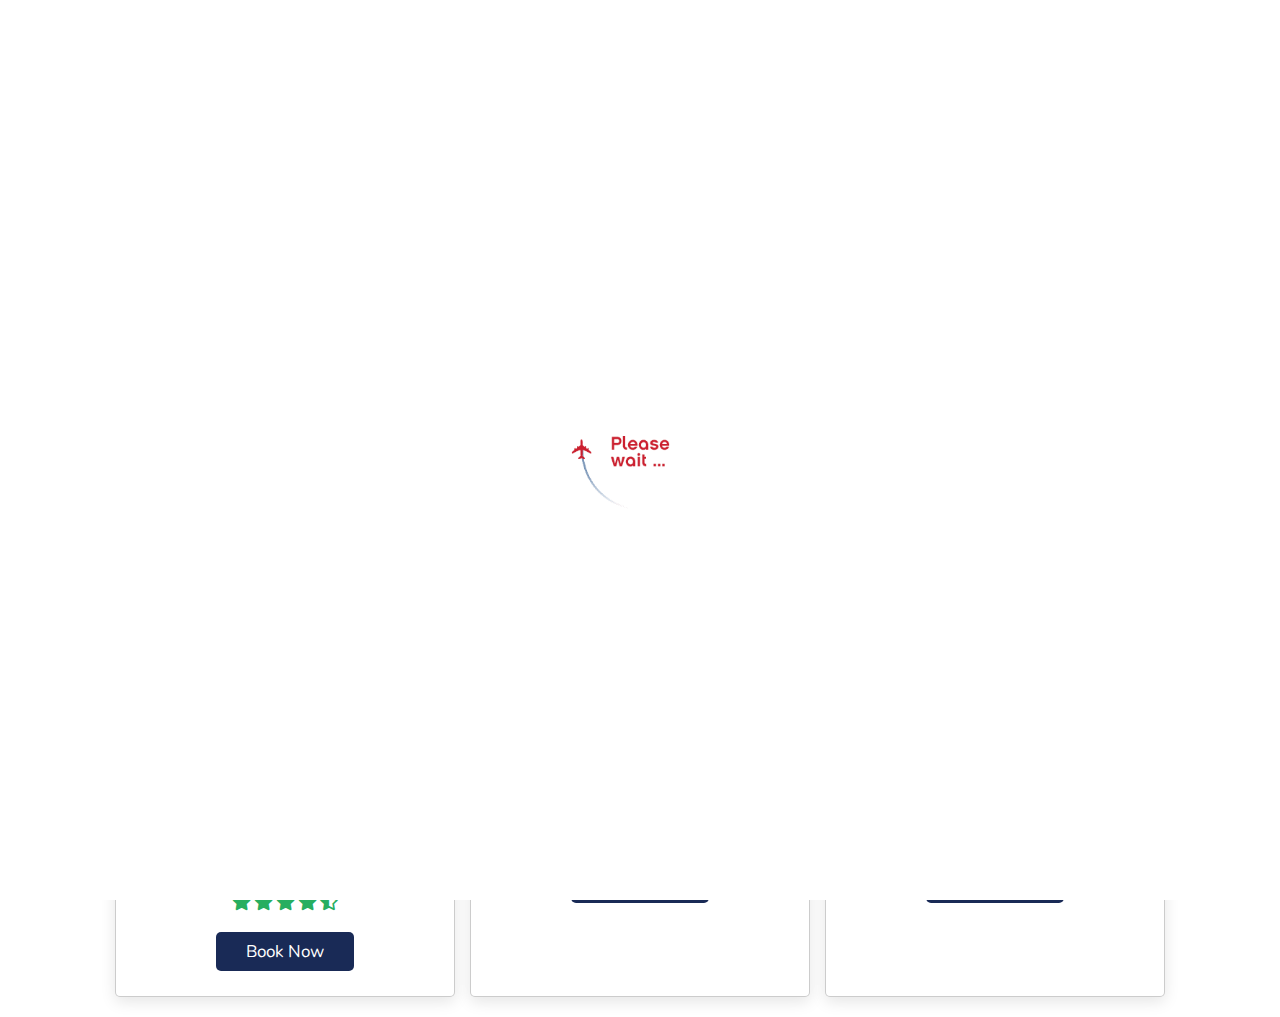
<file: Bali/mal/index.html>
<!DOCTYPE html>
<html lang="en">
<head>
    <meta charset="UTF-8">
    <meta http-equiv="X-UA-Compatible" content="IE=edge">
    <meta name="viewport" content="width=device-width, initial-scale=1.0">
    <title>Complete Responsive Food Website Design Tutorial</title>

    <link rel="stylesheet" href="https://unpkg.com/swiper/swiper-bundle.min.css" />

    <!-- font awesome cdn link  -->
    <link rel="stylesheet" href="https://cdnjs.cloudflare.com/ajax/libs/font-awesome/5.15.3/css/all.min.css">

    <!-- custom css file link  -->
    <link rel="stylesheet" href="css/style.css">

</head>
<body>
    
<!-- header section starts      -->

<header>

    <a href="file:///F:/Tour%20Html%20Css/tour%20and%20travel%20website/index.html#home" class="logo"><i class="fas fa-globe-europe"></i>Travel</a>

    <div class="icons">
        <i class="fas fa-bars" id="menu-bars"></i> 
        <a href="file:///F:/Tour%20Html%20Css/tour%20and%20travel%20website/index.html#book" class="fas fa-shopping-cart" id="search-icon"></a>
        <a href="#" class="fas fa-heart"></a>
       
    </div>

</header>

<!-- header section ends-->

<!-- search form  -->

<form action="" id="search-form">
    
    <input type="search" placeholder="search here..." name="" id="search-box">

<ul id="myUL">
  <li><a href="#">Adele</a></li>
  <li><a href="#">Agnes</a></li>

 <!-- <li><a href="#">Billy</a></li>
  <li><a href="#">Bob</a></li>

  <li><a href="#">Calvin</a></li>
  <li><a href="#">Christina</a></li>
  <li><a href="#">Cindy</a></li>
</ul>-->
    <label for="search" class="fas fa-search"></label>
    <i class="fas fa-times" id="close"></i>
</form>



<!-- dishes section starts  -->

<section class="dishes" id="dishes">

    <h3 class="sub-heading"> Gallery </h3>
    <h1 class="heading"> Bali </h1>

    <div class="box-container">

        <div class="box">
            <a href="#" class="fas fa-heart"></a>
            <a href="images/Mount Batur.jpg" class="fas fa-eye"></a>
            
            <img src="images/Mount Batur.jpg" alt="">
            <h3>Mount Batur</h3>
            <div class="stars">
                <i class="fas fa-star"></i>
                <i class="fas fa-star"></i>
                <i class="fas fa-star"></i>
                
                <i class="fas fa-star-half-alt"></i>
            </div>
            
            <a href="file:///F:/Tour%20Html%20Css/tour%20and%20travel%20website/index.html#book" class="btn">Book Now</a>
        </div>

        <div class="box">
            <a href="#" class="fas fa-heart"></a>
            <a href="images/Pura Tanah Lot.jpg" class="fas fa-eye"></a>
            <img src="images/Pura Tanah Lot.jpg" alt="">
            <h3>Pura Tanah Lot</h3>
            <div class="stars">
                <i class="fas fa-star"></i>
                <i class="fas fa-star"></i>
                <i class="fas fa-star"></i>
                <i class="fas fa-star"></i>
                <i class="fas fa-star-half-alt"></i>
            </div>
            
            <a href="file:///F:/Tour%20Html%20Css/tour%20and%20travel%20website/index.html#book" class="btn">Book Now</a>
        </div>

        <div class="box">
            <a href="#" class="fas fa-heart"></a>
            <a href="images/Pura Ulun Danu Bratan.jpg" class="fas fa-eye"></a>
            <img src="images/Pura Ulun Danu Bratan.jpg" alt="">
            <h3>Pura Ulun Danu Bratan</h3>
            <div class="stars">
                <i class="fas fa-star"></i>
                <i class="fas fa-star"></i>
                <i class="fas fa-star"></i>
                <i class="fas fa-star"></i>
                
            </div>
            
            <a href="file:///F:/Tour%20Html%20Css/tour%20and%20travel%20website/index.html#book" class="btn">Book Now</a>
        </div>

        <div class="box">
            <a href="#" class="fas fa-heart"></a>
            <a href="images/Tegallalang and Jatiluwih Rice Terraces in Bali.jpg" class="fas fa-eye"></a>
            <img src="images/Tegallalang and Jatiluwih Rice Terraces in Bali.jpg" alt="">
            <h3>Tegallalang and Jatiluwih Rice Terraces in Bali</h3>
            <div class="stars">
                <i class="fas fa-star"></i>
                <i class="fas fa-star"></i>
                <i class="fas fa-star"></i>
                <i class="fas fa-star"></i>
                <i class="fas fa-star-half-alt"></i>
            </div>
         
            <a href="file:///F:/Tour%20Html%20Css/tour%20and%20travel%20website/index.html#book" class="btn">Book Now</a>
        </div>

        <div class="box">
            <a href="#" class="fas fa-heart"></a>
            <a href="images/The Nusa Islands.jpg" class="fas fa-eye"></a>
            <img src="images/The Nusa Islands.jpg" alt="">
            <h3>The Nusa Islands</h3>
            <div class="stars">
                <i class="fas fa-star"></i>
                <i class="fas fa-star"></i>
                
                <i class="fas fa-star"></i>
                <i class="fas fa-star-half-alt"></i>
            </div>
            
            <a href="file:///F:/Tour%20Html%20Css/tour%20and%20travel%20website/index.html#book" class="btn">Book Now</a>
        </div>

        <div class="box">
            <a href="#" class="fas fa-heart"></a>
            <a href="images/Ubud Monkey Forest.jpg" class="fas fa-eye"></a>
            <img src="images/Ubud Monkey Forest.jpg" alt="">
            <h3>Ubud Monkey Forest</h3>
            <div class="stars">
                <i class="fas fa-star"></i>
                <i class="fas fa-star"></i>
                <i class="fas fa-star"></i>
                <i class="fas fa-star"></i>
                <i class="fas fa-star-half-alt"></i>
            </div>
            
            <a href="file:///F:/Tour%20Html%20Css/tour%20and%20travel%20website/index.html#book" class="btn">Book Now</a>
        </div>

    </div>

</section>



<!-- loader part  -->
<div class="loader-container">
    <img src="images/loading_default_en.gif" alt="">
</div>





<script src="https://unpkg.com/swiper/swiper-bundle.min.js"></script>

<!-- custom js file link  -->
<script src="js/script.js"></script>

</body>
</html>
</file>
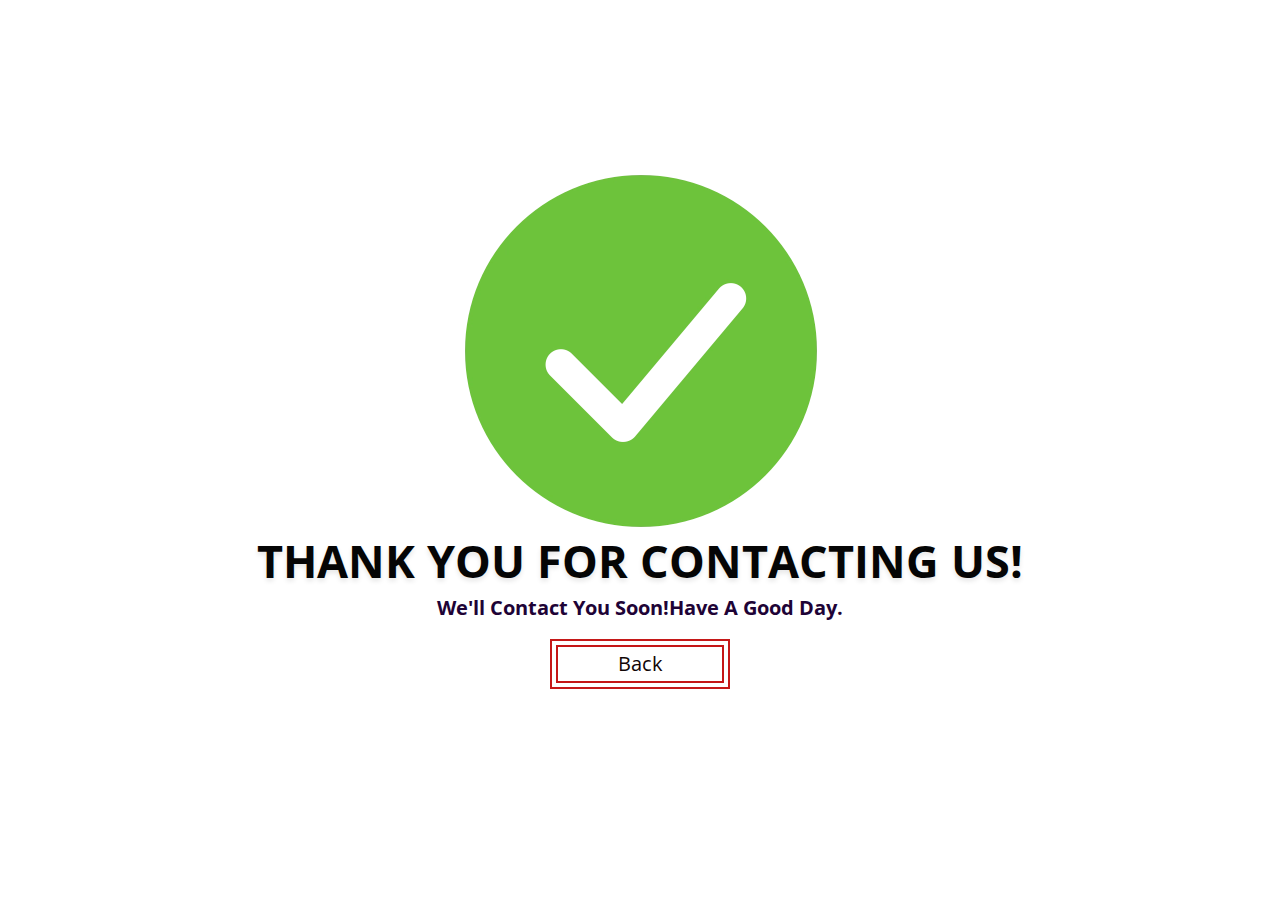
<file: contact/mal/index.html>
<!DOCTYPE html>
<html lang="en">
<head>
    <meta charset="UTF-8">
    <meta name="viewport" content="width=device-width, initial-scale=1.0">
   
    <!-- font awesome cdn link  -->
    <link rel="stylesheet" href="https://cdnjs.cloudflare.com/ajax/libs/font-awesome/5.15.2/css/all.min.css">

    <!-- custom css file link  -->
    <link rel="stylesheet" href="css/style.css">

</head>
<body>
    
    
<!-- header section starts  -->

<header>

    







</header>



<!-- header section ends -->



<!-- home section starts  -->

<section class="home" id="home">

<div class="content">
    <img src="images/pngaaa.com-791955.png" alt="">
    <h1>Thank You For Contacting Us!</h1>

    
    <b><p>We'll contact you soon!have a good day.</p></b>
    
    <a href="file:///F:/Tour%20Html%20Css/tour%20and%20travel%20website/index.html#contact"><button class="btn">Back </button></a>
</div>

<div class="shape"></div>


<div class="controls">
    <span class="vid-btn active" data-src="images/vid-2.mp4"></span>
   
</div>


</section>
</body>
</file>
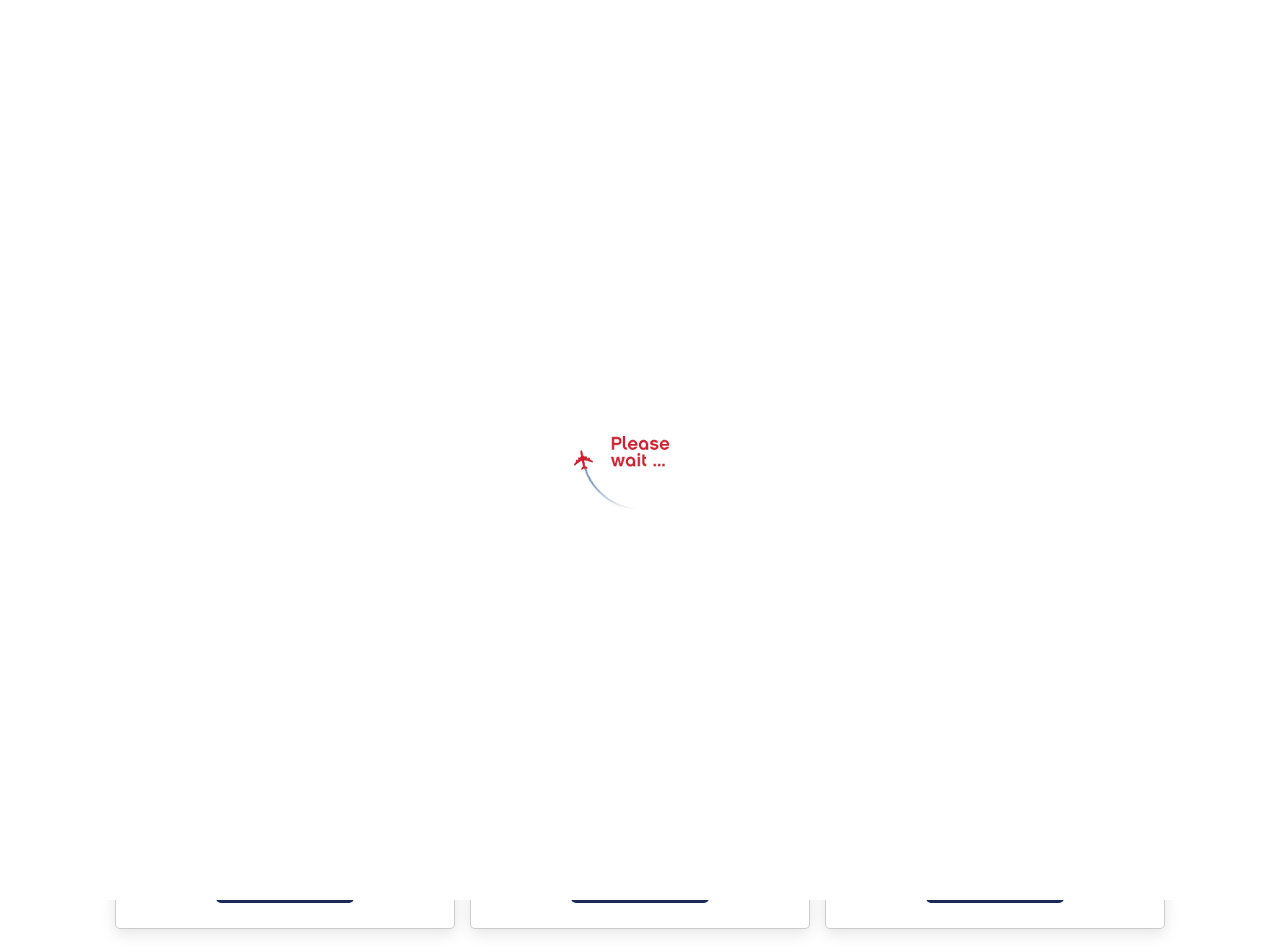
<file: egypt/mal/index.html>
<!DOCTYPE html>
<html lang="en">
<head>
    <meta charset="UTF-8">
    <meta http-equiv="X-UA-Compatible" content="IE=edge">
    <meta name="viewport" content="width=device-width, initial-scale=1.0">
    <title>Complete Responsive Food Website Design Tutorial</title>

    <link rel="stylesheet" href="https://unpkg.com/swiper/swiper-bundle.min.css" />

    <!-- font awesome cdn link  -->
    <link rel="stylesheet" href="https://cdnjs.cloudflare.com/ajax/libs/font-awesome/5.15.3/css/all.min.css">

    <!-- custom css file link  -->
    <link rel="stylesheet" href="css/style.css">

</head>
<body>
    
<!-- header section starts      -->

<header>

    <a href="file:///F:/Tour%20Html%20Css/tour%20and%20travel%20website/index.html#home" class="logo"><i class="fas fa-globe-europe"></i>Travel</a>

    <div class="icons">
        <i class="fas fa-bars" id="menu-bars"></i> 
        <a href="file:///F:/Tour%20Html%20Css/tour%20and%20travel%20website/index.html#book" class="fas fa-shopping-cart" id="search-icon"></a>
        <a href="#" class="fas fa-heart"></a>
       
    </div>

</header>

<!-- header section ends-->

<!-- search form  -->

<form action="" id="search-form">
    
    <input type="search" placeholder="search here..." name="" id="search-box">

<ul id="myUL">
  <li><a href="#">Adele</a></li>
  <li><a href="#">Agnes</a></li>

 <!-- <li><a href="#">Billy</a></li>
  <li><a href="#">Bob</a></li>

  <li><a href="#">Calvin</a></li>
  <li><a href="#">Christina</a></li>
  <li><a href="#">Cindy</a></li>
</ul>-->
    <label for="search" class="fas fa-search"></label>
    <i class="fas fa-times" id="close"></i>
</form>



<!-- dishes section starts  -->

<section class="dishes" id="dishes">

    <h3 class="sub-heading"> Gallery </h3>
    <h1 class="heading"> Egypt </h1>

    <div class="box-container">

        <div class="box">
            <a href="#" class="fas fa-heart"></a>
            <a href="images/Aswan.jpg" class="fas fa-eye"></a>
            
            <img src="images/Aswan.jpg" alt="">
            <h3>Aswan</h3>
            <div class="stars">
                <i class="fas fa-star"></i>
                <i class="fas fa-star"></i>
                <i class="fas fa-star"></i>
                
                <i class="fas fa-star-half-alt"></i>
            </div>
            
            <a href="file:///F:/Tour%20Html%20Css/tour%20and%20travel%20website/index.html#book" class="btn">Book Now</a>
        </div>

        <div class="box">
            <a href="#" class="fas fa-heart"></a>
            <a href="images/Cruising the Nile.jpg" class="fas fa-eye"></a>
            <img src="images/Cruising the Nile.jpg" alt="">
            <h3>Cruising the Nile</h3>
            <div class="stars">
                <i class="fas fa-star"></i>
                <i class="fas fa-star"></i>
                <i class="fas fa-star"></i>
                <i class="fas fa-star"></i>
                <i class="fas fa-star-half-alt"></i>
            </div>
            
            <a href="file:///F:/Tour%20Html%20Css/tour%20and%20travel%20website/index.html#book" class="btn">Book Now</a>
        </div>

        <div class="box">
            <a href="#" class="fas fa-heart"></a>
            <a href="images/Diving the Red Sea.jpg" class="fas fa-eye"></a>
            <img src="images/Diving the Red Sea.jpg" alt="">
            <h3>Diving the Red Sea</h3>
            <div class="stars">
                <i class="fas fa-star"></i>
                <i class="fas fa-star"></i>
                <i class="fas fa-star"></i>
                <i class="fas fa-star"></i>
                
            </div>
            
            <a href="file:///F:/Tour%20Html%20Css/tour%20and%20travel%20website/index.html#book" class="btn">Book Now</a>
        </div>

        <div class="box">
            <a href="#" class="fas fa-heart"></a>
            <a href="images/Pyramids of Giza.jpg" class="fas fa-eye"></a>
            <img src="images/Pyramids of Giza.jpg" alt="">
            <h3>Pyramids of Giza</h3>
            <div class="stars">
                <i class="fas fa-star"></i>
                <i class="fas fa-star"></i>
                <i class="fas fa-star"></i>
                <i class="fas fa-star"></i>
                <i class="fas fa-star-half-alt"></i>
            </div>
         
            <a href="file:///F:/Tour%20Html%20Css/tour%20and%20travel%20website/index.html#book" class="btn">Book Now</a>
        </div>

        <div class="box">
            <a href="#" class="fas fa-heart"></a>
            <a href="images/South Sinai's Beach Life.jpg" class="fas fa-eye"></a>
            <img src="images/South Sinai's Beach Life.jpg" alt="">
            <h3>South Sinai's Beach Life</h3>
            <div class="stars">
                <i class="fas fa-star"></i>
                <i class="fas fa-star"></i>
                
                <i class="fas fa-star"></i>
                <i class="fas fa-star-half-alt"></i>
            </div>
            
            <a href="file:///F:/Tour%20Html%20Css/tour%20and%20travel%20website/index.html#book" class="btn">Book Now</a>
        </div>

        <div class="box">
            <a href="#" class="fas fa-heart"></a>
            <a href="images/White Desert.jpg" class="fas fa-eye"></a>
            <img src="images/White Desert.jpg" alt="">
            <h3>White Desert</h3>
            <div class="stars">
                <i class="fas fa-star"></i>
                <i class="fas fa-star"></i>
                <i class="fas fa-star"></i>
                <i class="fas fa-star"></i>
                <i class="fas fa-star-half-alt"></i>
            </div>
            
            <a href="file:///F:/Tour%20Html%20Css/tour%20and%20travel%20website/index.html#book" class="btn">Book Now</a>
        </div>

    </div>

</section>



<!-- loader part  -->
<div class="loader-container">
    <img src="images/loading_default_en.gif" alt="">
</div>





<script src="https://unpkg.com/swiper/swiper-bundle.min.js"></script>

<!-- custom js file link  -->
<script src="js/script.js"></script>

</body>
</html>
</file>
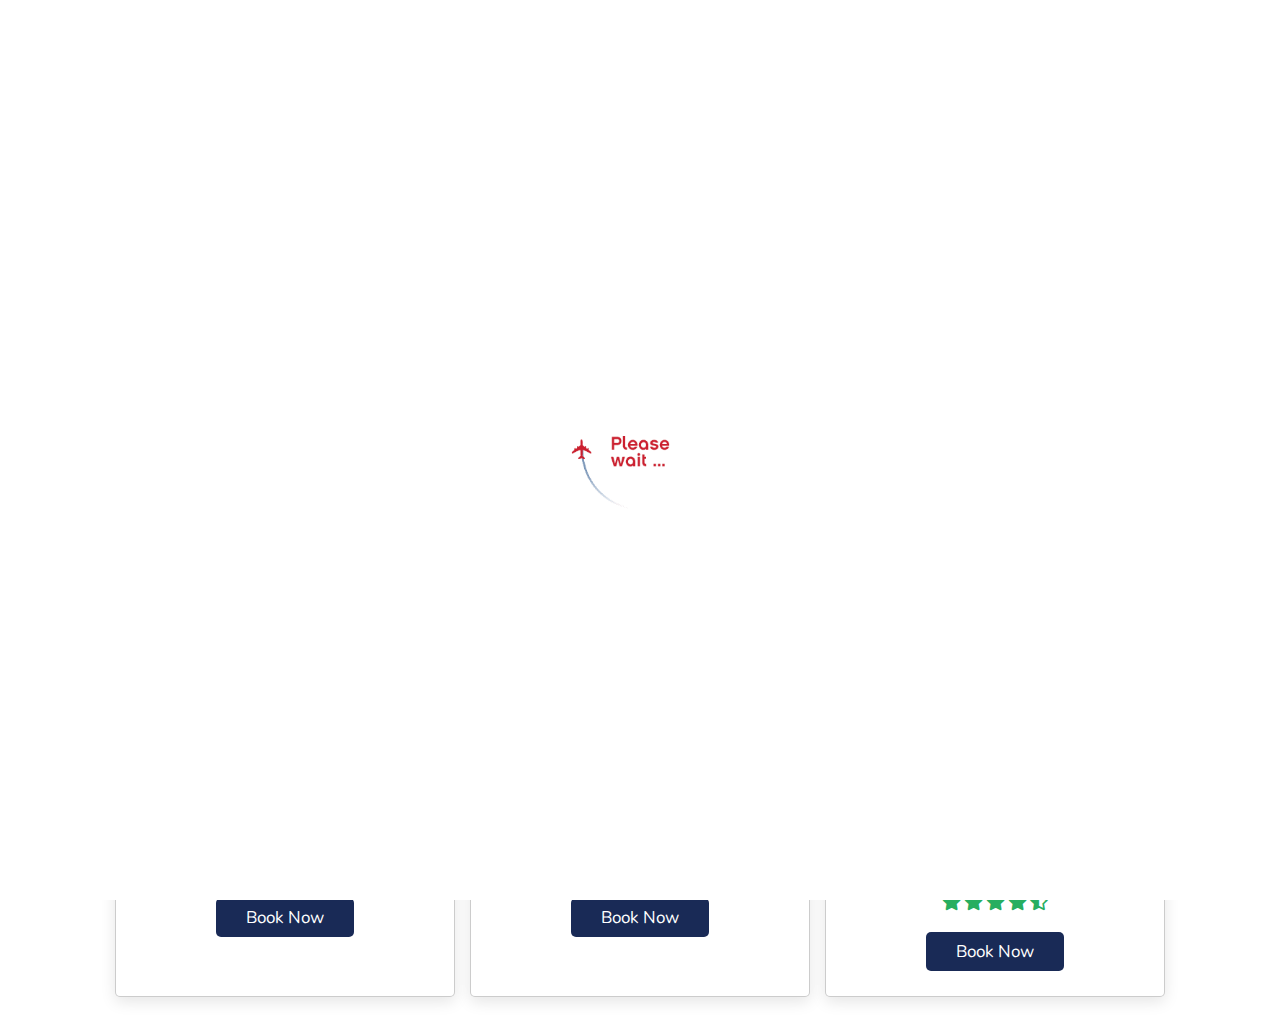
<file: italy/mal/index.html>
<!DOCTYPE html>
<html lang="en">
<head>
    <meta charset="UTF-8">
    <meta http-equiv="X-UA-Compatible" content="IE=edge">
    <meta name="viewport" content="width=device-width, initial-scale=1.0">
    <title>Complete Responsive Food Website Design Tutorial</title>

    <link rel="stylesheet" href="https://unpkg.com/swiper/swiper-bundle.min.css" />

    <!-- font awesome cdn link  -->
    <link rel="stylesheet" href="https://cdnjs.cloudflare.com/ajax/libs/font-awesome/5.15.3/css/all.min.css">

    <!-- custom css file link  -->
    <link rel="stylesheet" href="css/style.css">

</head>
<body>
    
<!-- header section starts      -->

<header>

    <a href="file:///F:/Tour%20Html%20Css/tour%20and%20travel%20website/index.html#home" class="logo"><i class="fas fa-globe-europe"></i>Travel</a>

    <div class="icons">
        <i class="fas fa-bars" id="menu-bars"></i> 
       
        <a href="file:///F:/Tour%20Html%20Css/tour%20and%20travel%20website/index.html#book" class="fas fa-shopping-cart" id="search-icon"></a>
        <a href="#" class="fas fa-heart"></a>
       
    </div>

</header>

<!-- header section ends-->

<!-- search form  -->

<form action="" id="search-form">
    
    <input type="search" placeholder="search here..." name="" id="search-box">

<ul id="myUL">
  <li><a href="#">Adele</a></li>
  <li><a href="#">Agnes</a></li>

 <!-- <li><a href="#">Billy</a></li>
  <li><a href="#">Bob</a></li>

  <li><a href="#">Calvin</a></li>
  <li><a href="#">Christina</a></li>
  <li><a href="#">Cindy</a></li>
</ul>-->
    <label for="search" class="fas fa-search"></label>
    <i class="fas fa-times" id="close"></i>
</form>



<!-- dishes section starts  -->

<section class="dishes" id="dishes">

    <h3 class="sub-heading"> Gallery </h3>
    <h1 class="heading"> Italy </h1>

    <div class="box-container">

        <div class="box">
            <a href="#" class="fas fa-heart"></a>
            <a href="images/Amalfi Coast (1).jpg" class="fas fa-eye"></a>
            
            <img src="images/Amalfi Coast (1).jpg" alt="">
            <h3>Amalfi Coast</h3>
            <div class="stars">
                <i class="fas fa-star"></i>
                <i class="fas fa-star"></i>
                <i class="fas fa-star"></i>
                
                <i class="fas fa-star-half-alt"></i>
            </div>
            
            <a href="file:///F:/Tour%20Html%20Css/tour%20and%20travel%20website/index.html#book" class="btn">Book Now</a>
        </div>

        <div class="box">
            <a href="#" class="fas fa-heart"></a>
            <a href="images/Colosseum.jpg" class="fas fa-eye"></a>
            <img src="images/Colosseum.jpg" alt="">
            <h3>Colosseum</h3>
            <div class="stars">
                <i class="fas fa-star"></i>
                <i class="fas fa-star"></i>
                <i class="fas fa-star"></i>
                <i class="fas fa-star"></i>
                <i class="fas fa-star-half-alt"></i>
            </div>
            
            <a href="file:///F:/Tour%20Html%20Css/tour%20and%20travel%20website/index.html#book" class="btn">Book Now</a>
        </div>

        <div class="box">
            <a href="#" class="fas fa-heart"></a>
            <a href="images/Florence Duomo Santa Maria del Fiore.jpg" class="fas fa-eye"></a>
            <img src="images/Florence Duomo Santa Maria del Fiore.jpg" alt="">
            <h3>Florence Duomo Santa Maria del Fiore</h3>
            <div class="stars">
                <i class="fas fa-star"></i>
                <i class="fas fa-star"></i>
                <i class="fas fa-star"></i>
                <i class="fas fa-star"></i>
                
            </div>
            
            <a href="file:///F:/Tour%20Html%20Css/tour%20and%20travel%20website/index.html#book" class="btn">Book Now</a>
        </div>

        <div class="box">
            <a href="#" class="fas fa-heart"></a>
            <a href="images/Lake Como.jpg" class="fas fa-eye"></a>
            <img src="images/Lake Como.jpg" alt="">
            <h3>Lake Como</h3>
            <div class="stars">
                <i class="fas fa-star"></i>
                <i class="fas fa-star"></i>
                <i class="fas fa-star"></i>
                <i class="fas fa-star"></i>
                <i class="fas fa-star-half-alt"></i>
            </div>
         
            <a href="file:///F:/Tour%20Html%20Css/tour%20and%20travel%20website/index.html#book" class="btn">Book Now</a>
        </div>

        <div class="box">
            <a href="#" class="fas fa-heart"></a>
            <a href="images/Leaning Tower of Pisa.jpg" class="fas fa-eye"></a>
            <img src="images/Leaning Tower of Pisa.jpg" alt="">
            <h3>Leaning Tower of Pisa</h3>
            <div class="stars">
                <i class="fas fa-star"></i>
                <i class="fas fa-star"></i>
                
                <i class="fas fa-star"></i>
                <i class="fas fa-star-half-alt"></i>
            </div>
            
            <a href="file:///F:/Tour%20Html%20Css/tour%20and%20travel%20website/index.html#book" class="btn">Book Now</a>
        </div>

        <div class="box">
            <a href="#" class="fas fa-heart"></a>
            <a href="images/Pompeii and Mount Vesuvius.jpg" class="fas fa-eye"></a>
            <img src="images/Pompeii and Mount Vesuvius.jpg" alt="">
            <h3>Pompeii and Mount Vesuvius</h3>
            <div class="stars">
                <i class="fas fa-star"></i>
                <i class="fas fa-star"></i>
                <i class="fas fa-star"></i>
                <i class="fas fa-star"></i>
                <i class="fas fa-star-half-alt"></i>
            </div>
            
            <a href="file:///F:/Tour%20Html%20Css/tour%20and%20travel%20website/index.html#book" class="btn">Book Now</a>
        </div>

    </div>

</section>



<!-- loader part  -->
<div class="loader-container">
    <img src="images/loading_default_en.gif" alt="">
</div>





<script src="https://unpkg.com/swiper/swiper-bundle.min.js"></script>

<!-- custom js file link  -->
<script src="js/script.js"></script>

</body>
</html>
</file>
<file: Bali/mal/css/style.css>
@import url('https://fonts.googleapis.com/css2?family=Nunito:wght@200;300;400;600;700&display=swap');

:root{
    --green:#27ae60;
    --black:#192a56;
    --light-color:#666;
    --box-shadow:0 .5rem 1.5rem rgba(0,0,0,.1);
}

*{
    font-family: 'Nunito', sans-serif;
    margin:0; padding:0;
    box-sizing: border-box;
    text-decoration: none;
    outline: none; border:none;
    text-transform: capitalize;
    transition: all .2s linear;
}

html{
    font-size: 62.5%;
    overflow-x: hidden;
    scroll-padding-top: 5.5rem;
    scroll-behavior: smooth;
}

section{
    padding:2rem 9%;
}

section:nth-child(even){
    background:#eee;
}

.sub-heading{
    text-align: center;
    color:var(--green);
    font-size: 2rem;
    padding-top: 1rem;
}

.heading{
    text-align: center;
    color:var(--black);
    font-size: 3rem;
    padding-bottom: 2rem;
    text-transform: uppercase;
}

.btn{
    margin-top: 1rem;
    display: inline-block;
    font-size: 1.7rem;
    color:#fff;
    background: var(--black);
    border-radius: .5rem;
    cursor: pointer;
    padding:.8rem 3rem;
}

.btn:hover{
    background: var(--green);
    letter-spacing: .1rem;
}

header{
    position: fixed;
    top:0; left: 0; right:0;
    background: #fff;
    padding:1rem 7%;
    display: flex;
    align-items: center;
    justify-content: space-between;
    z-index: 1000;
    box-shadow: var(--box-shadow);
}

header .logo{
    color:var(--black);
    font-size: 2.5rem;
    font-weight: bolder;
}

header .logo i{
    color:var(--green);
}

header .navbar a{
    font-size: 1.7rem;
    border-radius: .5rem;
    padding:.5rem 1.5rem;
    color:var(--light-color);
}

header .navbar a.active,
header .navbar a:hover{
    color:#fff;
    background: var(--green);
}

header .icons i,
header .icons a{
    cursor: pointer;
    margin-left: .5rem;
    height:4.5rem;
    line-height: 4.5rem;
    width:4.5rem;
    text-align: center;
    font-size: 1.7rem;
    color:var(--black);
    border-radius: 50%;
    background: #eee;
}

header .icons i:hover,
header .icons a:hover{
    color:#fff;
    background: var(--green);
    transform: rotate(360deg);
}

header .icons #menu-bars{
    display: none;
}




.home .home-slider .slide{
    display: flex;
    align-items: center;
    flex-wrap: wrap;
    gap:2rem; 
    padding-top: 9rem;
}

.home .home-slider .slide .content{
    flex:1 1 45rem;
}

.home .home-slider .slide .image{
    flex:1 1 45rem;
}

.home .home-slider .slide .image img{
    width: 100%;
}

.home .home-slider .slide .content span{
    color:var(--green);
    font-size: 2.5rem;
}

.home .home-slider .slide .content h3{
    color:var(--black);
    font-size: 7rem;
}

.home .home-slider .slide .content p{
    color:var(--light-color);
    font-size: 2.2rem;
    padding:.5rem 0;
    line-height: 1.5;
}

.swiper-pagination-bullet-active{
    background:var(--green);
}

.dishes .box-container{
    display: grid;
    grid-template-columns: repeat(auto-fit, minmax(28rem, 1fr));
    gap:1.5rem;
}

.dishes .box-container .box{
    padding:2.5rem;
    background:#fff;
    border-radius: .5rem;
    border:.1rem solid rgba(0,0,0,.2);
    box-shadow: var(--box-shadow);
    position: relative;
    overflow: hidden;
    text-align: center;
}

.dishes .box-container .box .fa-heart,
.dishes .box-container .box .fa-eye{
    position: absolute;
    top:1.5rem;
    background:#eee;
    border-radius: 50%;
    height: 5rem;
    width:5rem;
    line-height: 5rem;
    font-size: 2rem;
    color:var(--black);
}

.dishes .box-container .box .fa-heart:hover,
.dishes .box-container .box .fa-eye:hover{
    background: var(--green);
    color:#fff;
}

.dishes .box-container .box .fa-heart{
    right:-15rem;
}

.dishes .box-container .box .fa-eye{
    left:-15rem;
}

.dishes .box-container .box:hover .fa-heart{
    right:1.5rem;
}

.dishes .box-container .box:hover .fa-eye{
    left:1.5rem;
}

.dishes .box-container .box img{
    height:17rem;
    margin:1rem 0;
}

.dishes .box-container .box h3{
    color:var(--black);
    font-size: 2.5rem;
}

.dishes .box-container .box .stars{
    padding:1rem 0;
}

.dishes .box-container .box .stars i{
    font-size: 1.7rem;
    color:var(--green);
}

.dishes .box-container .box span{
    color:var(--green);
    font-weight: bolder;
    margin-right: 1rem;
    font-size: 2.5rem;
}

.about .row{
    display: flex;
    flex-wrap: wrap;
    gap:1.5rem;
    align-items: center;
}

.about .row .image{
    flex:1 1 45rem;
}

.about .row .image img{ 
    width: 100%;
}

.about .row .content{
    flex:1 1 45rem;
}

.about .row .content h3{
    color:var(--black);
    font-size: 4rem;
    padding:.5rem 0;
}

.about .row .content p{
    color:var(--light-color);
    font-size: 1.5rem;
    padding:.5rem 0;
    line-height: 2;
}

.about .row .content .icons-container{
    display: flex;
    gap:1rem;
    flex-wrap: wrap;
    padding:1rem 0;
    margin-top: .5rem;
}

.about .row .content .icons-container .icons{
    background:#eee;
    border-radius: .5rem;
    border:.1rem solid rgba(0,0,0,.2);
    display: flex;
    align-items: center;
    justify-content: center;
    gap:1rem;
    flex:1 1 17rem;
    padding:1.5rem 1rem;
}

.about .row .content .icons-container .icons i{
    font-size: 2.5rem;
    color:var(--green);
}

.about .row .content .icons-container .icons span{
    font-size: 1.5rem;
    color:var(--black);
}

.menu .box-container{
    display: grid;
    grid-template-columns: repeat(auto-fit, minmax(30rem, 1fr));
    gap:1.5rem;
}

.menu .box-container .box{
    background: #fff;
    border:.1rem solid rgba(0,0,0,.2);
    border-radius: .5rem;
    box-shadow: var(--box-shadow);    
}

.menu .box-container .box .image{
    height: 25rem;
    width: 100%;
    padding:1.5rem;
    overflow: hidden;
    position: relative;
}

.menu .box-container .box .image img{
    height: 100%;
    width: 100%;
    border-radius: .5rem;
    object-fit: cover;
}

.menu .box-container .box .image .fa-heart{
    position: absolute;
    top:2.5rem; right: 2.5rem;
    height: 5rem;
    width: 5rem;
    line-height: 5rem;
    text-align: center;
    font-size: 2rem;
    background: #fff;
    border-radius: 50%;
    color:var(--black);
}

.menu .box-container .box .image .fa-heart:hover{
    background-color: var(--green);
    color:#fff;
}

.menu .box-container .box .content{
    padding:2rem;
    padding-top: 0;
}

.menu .box-container .box .content .stars{
    padding-bottom: 1rem;
}

.menu .box-container .box .content .stars i{
   font-size: 1.7rem;
   color:var(--green);
}

.menu .box-container .box .content h3{
    color:var(--black);
    font-size: 2.5rem;
}

.menu .box-container .box .content p{
    color:var(--light-color);
    font-size: 1.6rem;
    padding:.5rem 0;
    line-height: 1.5;
}

.menu .box-container .box .content .price{
    color:var(--green);
    margin-left: 1rem;
    font-size: 2.5rem;
}

.review .slide{
    padding:2rem;
    box-shadow:var(--box-shadow);
    border:.1rem solid rgba(0,0,0,.2);
    border-radius: .5rem;
    position: relative;    
}

.review .slide .fa-quote-right{
    position: absolute;
    top:2rem; right:2rem;
    font-size: 6rem;
    color:#ccc;
}

.review .slide .user{
    display: flex;
    gap:1.5rem;
    align-items: center;
    padding-bottom: 1.5rem;
}

.review .slide .user img{
    height: 7rem;
    width: 7rem;
    border-radius: 50%;
    object-fit: cover;
}

.review .slide .user h3{
    color:var(--black);
    font-size: 2rem;
    padding-bottom: .5rem;
}

.review .slide .user i{
    font-size: 1.3rem;
    color:var(--green);
}

.review .slide p{
    font-size: 1.5rem;
    line-height: 1.8;
    color:var(--light-color);
}

.order form{
    max-width:90rem;
    border-radius: .5rem;
    box-shadow: var(--box-shadow);
    border:.1rem solid rgba(0,0,0,.2);
    background:#fff;
    padding:1.5rem;
    margin:0 auto;
}

.order form .inputBox{
    display: flex;
    flex-wrap: wrap;
    justify-content: space-between;
}

.order form .inputBox .input{
    width:49%;
}

.order form .inputBox .input span{
    display:block;
    padding:.5rem 0;
    font-size: 1.5rem;
    color:var(--light-color);
}

.order form .inputBox .input input,
.order form .inputBox .input textarea{
    background:#eee;
    border-radius: .5rem;
    padding:1rem;
    font-size: 1.6rem;
    color:var(--black);
    text-transform: none;
    margin-bottom: 1rem;
    width:100%;
}

.order form .inputBox .input input:focus,
.order form .inputBox .input textarea:focus{
    border:.1rem solid var(--green);
}

.order form .inputBox .input textarea{
    height:20rem;
    resize: none;
}

.order form .btn{
    margin-top: 0;
}

.footer .box-container{
    display: grid;
    grid-template-columns: repeat(auto-fit, minmax(25rem, 1fr));
    gap:1.5rem;
}

.footer .box-container .box h3{
    padding:.5rem 0;
    font-size: 2.5rem;
    color:var(--black);
}

.footer .box-container .box a{
    display: block;
    padding:.5rem 0;
    font-size: 1.5rem;
    color:var(--light-color);
}

.footer .box-container .box a:hover{
    color:var(--green);
    text-decoration: underline;
}

.footer .credit{
    text-align: center;
    border-top: .1rem solid rgba(0,0,0,.1);
    font-size: 2rem;
    color:var(--black);
    padding:.5rem;
    padding-top: 1.5rem;
    margin-top: 1.5rem;
}

.footer .credit span{
    color:var(--green);
}

.loader-container{
    position: fixed;
    top:0; left:0;
    height:100%; 
    width:100%;
    z-index: 10000;
    background:#fff;
    display: flex;
    align-items: center;
    justify-content: center;
    overflow: hidden;
}

.loader-container img{
    width:35rem;
}

.loader-container.fade-out{
    top:-110%;
    opacity:0;
}


































/* media queries  */

@media (max-width:991px){

    html{
        font-size: 55%;
    }
    
    header{
        padding:1rem 2rem;
    }

    section{
        padding:2rem;
    }


}

@media (max-width:768px){

    header .icons #menu-bars{
        display: inline-block;
    }

    header .navbar{
        position: absolute;
        top:100%; left:0; right:0;
        background:#fff;
        border-top: .1rem solid rgba(0,0,0,.2);
        border-bottom: .1rem solid rgba(0,0,0,.2);
        padding:1rem;
        clip-path: polygon(0 0, 100% 0, 100% 0, 0 0);
    }

    header .navbar.active{
        clip-path: polygon(0 0, 100% 0, 100% 100%, 0% 100%);
    }

    header .navbar a{
        display: block;
        padding:1.5rem;
        margin:1rem;
        font-size: 2rem;
        background:#eee;
    }

    #search-form #search-box{
        width:90%;
        margin:0 1rem;
    }

    .home .home-slider .slide .content h3{
        font-size: 5rem;
    }

}

@media (max-width:450px){

    html{
        font-size: 50%;
    }

    .dishes .box-container .box img{
        height:auto;
        width: 100%;
    }

    .order form .inputBox .input{
        width:100%;
    }

}
</file>
<file: contact/mal/css/style.css>
@import url('https://fonts.googleapis.com/css2?family=Open+Sans:wght@300;400;600&display=swap');

:root{
    --red:#f5bb3e;
}

*{
    font-family: 'Open Sans', sans-serif;
    margin:0; padding:0;
    box-sizing: border-box;
    text-decoration: none;
    outline: none;
    text-transform: capitalize;
    transition: all .2s cubic-bezier(.37,1.14,.26,1.24);
}

*::selection{
    background:var(--red);
    color:rgb(214, 52, 52);
}

html{
    font-size: 62.5%;
    overflow-x: hidden;
}

.btn{
    height:5rem;
    width: 18rem;
    color:rgb(17, 5, 5);
    border:.2rem solid rgb(197, 24, 24);
    outline:.2rem solid rgb(197, 22, 22);
    outline-offset: -.8rem;
    font-size: 2rem;
    margin:1.5rem 0;
    cursor: pointer;
    background:none;
}

.btn:hover{
    outline-offset: .4rem;
    background:var(--red);
}

.heading{
    text-align: center;
    width: 90%;
    margin:0 auto;
    padding:0 .5rem;
    padding-top: 6rem;
    box-shadow: 0 .2rem .05rem rgba(0,0,0,.3);
}

.heading span{
    display: inline-block;
    font-size: 3.5rem;
    color:var(--red);
    padding:1rem 0;
    box-shadow: 0 .2rem .05rem var(--red);
}

header .header-1{
    display: flex;
    align-items: center;
    justify-content: space-between;
    width: 100%;
    background-color: rgb(168, 124, 28);
    padding:1rem 2rem;
}

header .header-1 .logo{
    font-size: 2.5rem;
    color:var(--red);
}

header .header-1 .call{
    font-size: 2rem;
    color:#666;
}

header .header-2{
    display: flex;
    align-items: center;
    justify-content: space-between;
    width: 100%;
    background:rgb(245, 216, 123);
    padding:.5rem;
    position: relative;
    z-index: 1000;
}

header .header-2 .navbar ul{
    display: flex;
    align-items: center;
    justify-content: space-between;
    list-style: none;
}

header .header-2 .navbar ul li{
    margin:1rem;
}

header .header-2 .navbar ul li a{
    font-size: 2rem;
    color:rgb(167, 82, 82);
}

header .header-2 .navbar ul li a.active,
header .header-2 .navbar ul li a:hover{
    color:rgb(0, 0, 0);
}

header .header-2 .share a{
    font-size: 2rem;
    color:rgb(167, 82, 82);
    margin:1rem;
}

header .header-2 .share a:hover{
    color:rgb(0, 0, 0);
}

header .header-2 #menu{
    font-size: 3rem;
    color:rgb(162, 245, 9);
    cursor: pointer;
    display: none;
    margin:1rem;
}

header .header-2.header-active{
    position: fixed;
    top:0; left: 0;
    box-shadow: 0 .1rem .3rem rgba(0,0,0,.3);
}



.home{
    min-height: 100vh;
    display: flex;
    align-items: center;
    justify-content: center;
    flex-flow: column;
    position: relative;
    z-index: 0;
  }
  
  .home .content{
    text-align: center;
  }
  
  .home .content h1{
    font-size: 4.5rem;
    color:rgb(5, 5, 5);
    text-transform: uppercase;
    text-shadow: 0 .3rem .5rem rgba(0,0,0,.1);
  }
  
  .home .content p{
    font-size: 2.0rem;
    color:rgb(30, 3, 54);
    padding:.3rem 0;
  }
  
  .home .video-container video{
    position: absolute;
    top:0; left: 0;
    z-index: -1;
    height: 100%;
    width:100%;
    object-fit: cover;
  }
  
  
  
  .home .controls .vid-btn{
    height:2rem;
    width:2rem;
    display: inline-block;
    border-radius: 50%;
    background:#fff;
    cursor: pointer;
    margin:0 .5rem;
  }
  
  .home .controls .vid-btn.active{
    background:var(--orange);
  }
  

@keyframes animate{
    0%{
        background-position-x: 0;
    }
    100%{
        background-position-x: 350rem;
    }
}
</file>
<file: egypt/mal/css/style.css>
@import url('https://fonts.googleapis.com/css2?family=Nunito:wght@200;300;400;600;700&display=swap');

:root{
    --green:#27ae60;
    --black:#192a56;
    --light-color:#666;
    --box-shadow:0 .5rem 1.5rem rgba(0,0,0,.1);
}

*{
    font-family: 'Nunito', sans-serif;
    margin:0; padding:0;
    box-sizing: border-box;
    text-decoration: none;
    outline: none; border:none;
    text-transform: capitalize;
    transition: all .2s linear;
}

html{
    font-size: 62.5%;
    overflow-x: hidden;
    scroll-padding-top: 5.5rem;
    scroll-behavior: smooth;
}

section{
    padding:2rem 9%;
}

section:nth-child(even){
    background:#eee;
}

.sub-heading{
    text-align: center;
    color:var(--green);
    font-size: 2rem;
    padding-top: 1rem;
}

.heading{
    text-align: center;
    color:var(--black);
    font-size: 3rem;
    padding-bottom: 2rem;
    text-transform: uppercase;
}

.btn{
    margin-top: 1rem;
    display: inline-block;
    font-size: 1.7rem;
    color:#fff;
    background: var(--black);
    border-radius: .5rem;
    cursor: pointer;
    padding:.8rem 3rem;
}

.btn:hover{
    background: var(--green);
    letter-spacing: .1rem;
}

header{
    position: fixed;
    top:0; left: 0; right:0;
    background: #fff;
    padding:1rem 7%;
    display: flex;
    align-items: center;
    justify-content: space-between;
    z-index: 1000;
    box-shadow: var(--box-shadow);
}

header .logo{
    color:var(--black);
    font-size: 2.5rem;
    font-weight: bolder;
}

header .logo i{
    color:var(--green);
}

header .navbar a{
    font-size: 1.7rem;
    border-radius: .5rem;
    padding:.5rem 1.5rem;
    color:var(--light-color);
}

header .navbar a.active,
header .navbar a:hover{
    color:#fff;
    background: var(--green);
}

header .icons i,
header .icons a{
    cursor: pointer;
    margin-left: .5rem;
    height:4.5rem;
    line-height: 4.5rem;
    width:4.5rem;
    text-align: center;
    font-size: 1.7rem;
    color:var(--black);
    border-radius: 50%;
    background: #eee;
}

header .icons i:hover,
header .icons a:hover{
    color:#fff;
    background: var(--green);
    transform: rotate(360deg);
}

header .icons #menu-bars{
    display: none;
}




.home .home-slider .slide{
    display: flex;
    align-items: center;
    flex-wrap: wrap;
    gap:2rem; 
    padding-top: 9rem;
}

.home .home-slider .slide .content{
    flex:1 1 45rem;
}

.home .home-slider .slide .image{
    flex:1 1 45rem;
}

.home .home-slider .slide .image img{
    width: 100%;
}

.home .home-slider .slide .content span{
    color:var(--green);
    font-size: 2.5rem;
}

.home .home-slider .slide .content h3{
    color:var(--black);
    font-size: 7rem;
}

.home .home-slider .slide .content p{
    color:var(--light-color);
    font-size: 2.2rem;
    padding:.5rem 0;
    line-height: 1.5;
}

.swiper-pagination-bullet-active{
    background:var(--green);
}

.dishes .box-container{
    display: grid;
    grid-template-columns: repeat(auto-fit, minmax(28rem, 1fr));
    gap:1.5rem;
}

.dishes .box-container .box{
    padding:2.5rem;
    background:#fff;
    border-radius: .5rem;
    border:.1rem solid rgba(0,0,0,.2);
    box-shadow: var(--box-shadow);
    position: relative;
    overflow: hidden;
    text-align: center;
}

.dishes .box-container .box .fa-heart,
.dishes .box-container .box .fa-eye{
    position: absolute;
    top:1.5rem;
    background:#eee;
    border-radius: 50%;
    height: 5rem;
    width:5rem;
    line-height: 5rem;
    font-size: 2rem;
    color:var(--black);
}

.dishes .box-container .box .fa-heart:hover,
.dishes .box-container .box .fa-eye:hover{
    background: var(--green);
    color:#fff;
}

.dishes .box-container .box .fa-heart{
    right:-15rem;
}

.dishes .box-container .box .fa-eye{
    left:-15rem;
}

.dishes .box-container .box:hover .fa-heart{
    right:1.5rem;
}

.dishes .box-container .box:hover .fa-eye{
    left:1.5rem;
}

.dishes .box-container .box img{
    height:17rem;
    margin:1rem 0;
}

.dishes .box-container .box h3{
    color:var(--black);
    font-size: 2.5rem;
}

.dishes .box-container .box .stars{
    padding:1rem 0;
}

.dishes .box-container .box .stars i{
    font-size: 1.7rem;
    color:var(--green);
}

.dishes .box-container .box span{
    color:var(--green);
    font-weight: bolder;
    margin-right: 1rem;
    font-size: 2.5rem;
}

.about .row{
    display: flex;
    flex-wrap: wrap;
    gap:1.5rem;
    align-items: center;
}

.about .row .image{
    flex:1 1 45rem;
}

.about .row .image img{ 
    width: 100%;
}

.about .row .content{
    flex:1 1 45rem;
}

.about .row .content h3{
    color:var(--black);
    font-size: 4rem;
    padding:.5rem 0;
}

.about .row .content p{
    color:var(--light-color);
    font-size: 1.5rem;
    padding:.5rem 0;
    line-height: 2;
}

.about .row .content .icons-container{
    display: flex;
    gap:1rem;
    flex-wrap: wrap;
    padding:1rem 0;
    margin-top: .5rem;
}

.about .row .content .icons-container .icons{
    background:#eee;
    border-radius: .5rem;
    border:.1rem solid rgba(0,0,0,.2);
    display: flex;
    align-items: center;
    justify-content: center;
    gap:1rem;
    flex:1 1 17rem;
    padding:1.5rem 1rem;
}

.about .row .content .icons-container .icons i{
    font-size: 2.5rem;
    color:var(--green);
}

.about .row .content .icons-container .icons span{
    font-size: 1.5rem;
    color:var(--black);
}

.menu .box-container{
    display: grid;
    grid-template-columns: repeat(auto-fit, minmax(30rem, 1fr));
    gap:1.5rem;
}

.menu .box-container .box{
    background: #fff;
    border:.1rem solid rgba(0,0,0,.2);
    border-radius: .5rem;
    box-shadow: var(--box-shadow);    
}

.menu .box-container .box .image{
    height: 25rem;
    width: 100%;
    padding:1.5rem;
    overflow: hidden;
    position: relative;
}

.menu .box-container .box .image img{
    height: 100%;
    width: 100%;
    border-radius: .5rem;
    object-fit: cover;
}

.menu .box-container .box .image .fa-heart{
    position: absolute;
    top:2.5rem; right: 2.5rem;
    height: 5rem;
    width: 5rem;
    line-height: 5rem;
    text-align: center;
    font-size: 2rem;
    background: #fff;
    border-radius: 50%;
    color:var(--black);
}

.menu .box-container .box .image .fa-heart:hover{
    background-color: var(--green);
    color:#fff;
}

.menu .box-container .box .content{
    padding:2rem;
    padding-top: 0;
}

.menu .box-container .box .content .stars{
    padding-bottom: 1rem;
}

.menu .box-container .box .content .stars i{
   font-size: 1.7rem;
   color:var(--green);
}

.menu .box-container .box .content h3{
    color:var(--black);
    font-size: 2.5rem;
}

.menu .box-container .box .content p{
    color:var(--light-color);
    font-size: 1.6rem;
    padding:.5rem 0;
    line-height: 1.5;
}

.menu .box-container .box .content .price{
    color:var(--green);
    margin-left: 1rem;
    font-size: 2.5rem;
}

.review .slide{
    padding:2rem;
    box-shadow:var(--box-shadow);
    border:.1rem solid rgba(0,0,0,.2);
    border-radius: .5rem;
    position: relative;    
}

.review .slide .fa-quote-right{
    position: absolute;
    top:2rem; right:2rem;
    font-size: 6rem;
    color:#ccc;
}

.review .slide .user{
    display: flex;
    gap:1.5rem;
    align-items: center;
    padding-bottom: 1.5rem;
}

.review .slide .user img{
    height: 7rem;
    width: 7rem;
    border-radius: 50%;
    object-fit: cover;
}

.review .slide .user h3{
    color:var(--black);
    font-size: 2rem;
    padding-bottom: .5rem;
}

.review .slide .user i{
    font-size: 1.3rem;
    color:var(--green);
}

.review .slide p{
    font-size: 1.5rem;
    line-height: 1.8;
    color:var(--light-color);
}

.order form{
    max-width:90rem;
    border-radius: .5rem;
    box-shadow: var(--box-shadow);
    border:.1rem solid rgba(0,0,0,.2);
    background:#fff;
    padding:1.5rem;
    margin:0 auto;
}

.order form .inputBox{
    display: flex;
    flex-wrap: wrap;
    justify-content: space-between;
}

.order form .inputBox .input{
    width:49%;
}

.order form .inputBox .input span{
    display:block;
    padding:.5rem 0;
    font-size: 1.5rem;
    color:var(--light-color);
}

.order form .inputBox .input input,
.order form .inputBox .input textarea{
    background:#eee;
    border-radius: .5rem;
    padding:1rem;
    font-size: 1.6rem;
    color:var(--black);
    text-transform: none;
    margin-bottom: 1rem;
    width:100%;
}

.order form .inputBox .input input:focus,
.order form .inputBox .input textarea:focus{
    border:.1rem solid var(--green);
}

.order form .inputBox .input textarea{
    height:20rem;
    resize: none;
}

.order form .btn{
    margin-top: 0;
}

.footer .box-container{
    display: grid;
    grid-template-columns: repeat(auto-fit, minmax(25rem, 1fr));
    gap:1.5rem;
}

.footer .box-container .box h3{
    padding:.5rem 0;
    font-size: 2.5rem;
    color:var(--black);
}

.footer .box-container .box a{
    display: block;
    padding:.5rem 0;
    font-size: 1.5rem;
    color:var(--light-color);
}

.footer .box-container .box a:hover{
    color:var(--green);
    text-decoration: underline;
}

.footer .credit{
    text-align: center;
    border-top: .1rem solid rgba(0,0,0,.1);
    font-size: 2rem;
    color:var(--black);
    padding:.5rem;
    padding-top: 1.5rem;
    margin-top: 1.5rem;
}

.footer .credit span{
    color:var(--green);
}

.loader-container{
    position: fixed;
    top:0; left:0;
    height:100%; 
    width:100%;
    z-index: 10000;
    background:#fff;
    display: flex;
    align-items: center;
    justify-content: center;
    overflow: hidden;
}

.loader-container img{
    width:35rem;
}

.loader-container.fade-out{
    top:-110%;
    opacity:0;
}


































/* media queries  */

@media (max-width:991px){

    html{
        font-size: 55%;
    }
    
    header{
        padding:1rem 2rem;
    }

    section{
        padding:2rem;
    }


}

@media (max-width:768px){

    header .icons #menu-bars{
        display: inline-block;
    }

    header .navbar{
        position: absolute;
        top:100%; left:0; right:0;
        background:#fff;
        border-top: .1rem solid rgba(0,0,0,.2);
        border-bottom: .1rem solid rgba(0,0,0,.2);
        padding:1rem;
        clip-path: polygon(0 0, 100% 0, 100% 0, 0 0);
    }

    header .navbar.active{
        clip-path: polygon(0 0, 100% 0, 100% 100%, 0% 100%);
    }

    header .navbar a{
        display: block;
        padding:1.5rem;
        margin:1rem;
        font-size: 2rem;
        background:#eee;
    }

    #search-form #search-box{
        width:90%;
        margin:0 1rem;
    }

    .home .home-slider .slide .content h3{
        font-size: 5rem;
    }

}

@media (max-width:450px){

    html{
        font-size: 50%;
    }

    .dishes .box-container .box img{
        height:auto;
        width: 100%;
    }

    .order form .inputBox .input{
        width:100%;
    }

}
</file>
<file: italy/mal/css/style.css>
@import url('https://fonts.googleapis.com/css2?family=Nunito:wght@200;300;400;600;700&display=swap');

:root{
    --green:#27ae60;
    --black:#192a56;
    --light-color:#666;
    --box-shadow:0 .5rem 1.5rem rgba(0,0,0,.1);
}

*{
    font-family: 'Nunito', sans-serif;
    margin:0; padding:0;
    box-sizing: border-box;
    text-decoration: none;
    outline: none; border:none;
    text-transform: capitalize;
    transition: all .2s linear;
}

html{
    font-size: 62.5%;
    overflow-x: hidden;
    scroll-padding-top: 5.5rem;
    scroll-behavior: smooth;
}

section{
    padding:2rem 9%;
}

section:nth-child(even){
    background:#eee;
}

.sub-heading{
    text-align: center;
    color:var(--green);
    font-size: 2rem;
    padding-top: 1rem;
}

.heading{
    text-align: center;
    color:var(--black);
    font-size: 3rem;
    padding-bottom: 2rem;
    text-transform: uppercase;
}

.btn{
    margin-top: 1rem;
    display: inline-block;
    font-size: 1.7rem;
    color:#fff;
    background: var(--black);
    border-radius: .5rem;
    cursor: pointer;
    padding:.8rem 3rem;
}

.btn:hover{
    background: var(--green);
    letter-spacing: .1rem;
}

header{
    position: fixed;
    top:0; left: 0; right:0;
    background: #fff;
    padding:1rem 7%;
    display: flex;
    align-items: center;
    justify-content: space-between;
    z-index: 1000;
    box-shadow: var(--box-shadow);
}

header .logo{
    color:var(--black);
    font-size: 2.5rem;
    font-weight: bolder;
}

header .logo i{
    color:var(--green);
}

header .navbar a{
    font-size: 1.7rem;
    border-radius: .5rem;
    padding:.5rem 1.5rem;
    color:var(--light-color);
}

header .navbar a.active,
header .navbar a:hover{
    color:#fff;
    background: var(--green);
}

header .icons i,
header .icons a{
    cursor: pointer;
    margin-left: .5rem;
    height:4.5rem;
    line-height: 4.5rem;
    width:4.5rem;
    text-align: center;
    font-size: 1.7rem;
    color:var(--black);
    border-radius: 50%;
    background: #eee;
}

header .icons i:hover,
header .icons a:hover{
    color:#fff;
    background: var(--green);
    transform: rotate(360deg);
}

header .icons #menu-bars{
    display: none;
}




.home .home-slider .slide{
    display: flex;
    align-items: center;
    flex-wrap: wrap;
    gap:2rem; 
    padding-top: 9rem;
}

.home .home-slider .slide .content{
    flex:1 1 45rem;
}

.home .home-slider .slide .image{
    flex:1 1 45rem;
}

.home .home-slider .slide .image img{
    width: 100%;
}

.home .home-slider .slide .content span{
    color:var(--green);
    font-size: 2.5rem;
}

.home .home-slider .slide .content h3{
    color:var(--black);
    font-size: 7rem;
}

.home .home-slider .slide .content p{
    color:var(--light-color);
    font-size: 2.2rem;
    padding:.5rem 0;
    line-height: 1.5;
}

.swiper-pagination-bullet-active{
    background:var(--green);
}

.dishes .box-container{
    display: grid;
    grid-template-columns: repeat(auto-fit, minmax(28rem, 1fr));
    gap:1.5rem;
}

.dishes .box-container .box{
    padding:2.5rem;
    background:#fff;
    border-radius: .5rem;
    border:.1rem solid rgba(0,0,0,.2);
    box-shadow: var(--box-shadow);
    position: relative;
    overflow: hidden;
    text-align: center;
}

.dishes .box-container .box .fa-heart,
.dishes .box-container .box .fa-eye{
    position: absolute;
    top:1.5rem;
    background:#eee;
    border-radius: 50%;
    height: 5rem;
    width:5rem;
    line-height: 5rem;
    font-size: 2rem;
    color:var(--black);
}

.dishes .box-container .box .fa-heart:hover,
.dishes .box-container .box .fa-eye:hover{
    background: var(--green);
    color:#fff;
}

.dishes .box-container .box .fa-heart{
    right:-15rem;
}

.dishes .box-container .box .fa-eye{
    left:-15rem;
}

.dishes .box-container .box:hover .fa-heart{
    right:1.5rem;
}

.dishes .box-container .box:hover .fa-eye{
    left:1.5rem;
}

.dishes .box-container .box img{
    height:17rem;
    margin:1rem 0;
}

.dishes .box-container .box h3{
    color:var(--black);
    font-size: 2.5rem;
}

.dishes .box-container .box .stars{
    padding:1rem 0;
}

.dishes .box-container .box .stars i{
    font-size: 1.7rem;
    color:var(--green);
}

.dishes .box-container .box span{
    color:var(--green);
    font-weight: bolder;
    margin-right: 1rem;
    font-size: 2.5rem;
}

.about .row{
    display: flex;
    flex-wrap: wrap;
    gap:1.5rem;
    align-items: center;
}

.about .row .image{
    flex:1 1 45rem;
}

.about .row .image img{ 
    width: 100%;
}

.about .row .content{
    flex:1 1 45rem;
}

.about .row .content h3{
    color:var(--black);
    font-size: 4rem;
    padding:.5rem 0;
}

.about .row .content p{
    color:var(--light-color);
    font-size: 1.5rem;
    padding:.5rem 0;
    line-height: 2;
}

.about .row .content .icons-container{
    display: flex;
    gap:1rem;
    flex-wrap: wrap;
    padding:1rem 0;
    margin-top: .5rem;
}

.about .row .content .icons-container .icons{
    background:#eee;
    border-radius: .5rem;
    border:.1rem solid rgba(0,0,0,.2);
    display: flex;
    align-items: center;
    justify-content: center;
    gap:1rem;
    flex:1 1 17rem;
    padding:1.5rem 1rem;
}

.about .row .content .icons-container .icons i{
    font-size: 2.5rem;
    color:var(--green);
}

.about .row .content .icons-container .icons span{
    font-size: 1.5rem;
    color:var(--black);
}

.menu .box-container{
    display: grid;
    grid-template-columns: repeat(auto-fit, minmax(30rem, 1fr));
    gap:1.5rem;
}

.menu .box-container .box{
    background: #fff;
    border:.1rem solid rgba(0,0,0,.2);
    border-radius: .5rem;
    box-shadow: var(--box-shadow);    
}

.menu .box-container .box .image{
    height: 25rem;
    width: 100%;
    padding:1.5rem;
    overflow: hidden;
    position: relative;
}

.menu .box-container .box .image img{
    height: 100%;
    width: 100%;
    border-radius: .5rem;
    object-fit: cover;
}

.menu .box-container .box .image .fa-heart{
    position: absolute;
    top:2.5rem; right: 2.5rem;
    height: 5rem;
    width: 5rem;
    line-height: 5rem;
    text-align: center;
    font-size: 2rem;
    background: #fff;
    border-radius: 50%;
    color:var(--black);
}

.menu .box-container .box .image .fa-heart:hover{
    background-color: var(--green);
    color:#fff;
}

.menu .box-container .box .content{
    padding:2rem;
    padding-top: 0;
}

.menu .box-container .box .content .stars{
    padding-bottom: 1rem;
}

.menu .box-container .box .content .stars i{
   font-size: 1.7rem;
   color:var(--green);
}

.menu .box-container .box .content h3{
    color:var(--black);
    font-size: 2.5rem;
}

.menu .box-container .box .content p{
    color:var(--light-color);
    font-size: 1.6rem;
    padding:.5rem 0;
    line-height: 1.5;
}

.menu .box-container .box .content .price{
    color:var(--green);
    margin-left: 1rem;
    font-size: 2.5rem;
}

.review .slide{
    padding:2rem;
    box-shadow:var(--box-shadow);
    border:.1rem solid rgba(0,0,0,.2);
    border-radius: .5rem;
    position: relative;    
}

.review .slide .fa-quote-right{
    position: absolute;
    top:2rem; right:2rem;
    font-size: 6rem;
    color:#ccc;
}

.review .slide .user{
    display: flex;
    gap:1.5rem;
    align-items: center;
    padding-bottom: 1.5rem;
}

.review .slide .user img{
    height: 7rem;
    width: 7rem;
    border-radius: 50%;
    object-fit: cover;
}

.review .slide .user h3{
    color:var(--black);
    font-size: 2rem;
    padding-bottom: .5rem;
}

.review .slide .user i{
    font-size: 1.3rem;
    color:var(--green);
}

.review .slide p{
    font-size: 1.5rem;
    line-height: 1.8;
    color:var(--light-color);
}

.order form{
    max-width:90rem;
    border-radius: .5rem;
    box-shadow: var(--box-shadow);
    border:.1rem solid rgba(0,0,0,.2);
    background:#fff;
    padding:1.5rem;
    margin:0 auto;
}

.order form .inputBox{
    display: flex;
    flex-wrap: wrap;
    justify-content: space-between;
}

.order form .inputBox .input{
    width:49%;
}

.order form .inputBox .input span{
    display:block;
    padding:.5rem 0;
    font-size: 1.5rem;
    color:var(--light-color);
}

.order form .inputBox .input input,
.order form .inputBox .input textarea{
    background:#eee;
    border-radius: .5rem;
    padding:1rem;
    font-size: 1.6rem;
    color:var(--black);
    text-transform: none;
    margin-bottom: 1rem;
    width:100%;
}

.order form .inputBox .input input:focus,
.order form .inputBox .input textarea:focus{
    border:.1rem solid var(--green);
}

.order form .inputBox .input textarea{
    height:20rem;
    resize: none;
}

.order form .btn{
    margin-top: 0;
}

.footer .box-container{
    display: grid;
    grid-template-columns: repeat(auto-fit, minmax(25rem, 1fr));
    gap:1.5rem;
}

.footer .box-container .box h3{
    padding:.5rem 0;
    font-size: 2.5rem;
    color:var(--black);
}

.footer .box-container .box a{
    display: block;
    padding:.5rem 0;
    font-size: 1.5rem;
    color:var(--light-color);
}

.footer .box-container .box a:hover{
    color:var(--green);
    text-decoration: underline;
}

.footer .credit{
    text-align: center;
    border-top: .1rem solid rgba(0,0,0,.1);
    font-size: 2rem;
    color:var(--black);
    padding:.5rem;
    padding-top: 1.5rem;
    margin-top: 1.5rem;
}

.footer .credit span{
    color:var(--green);
}

.loader-container{
    position: fixed;
    top:0; left:0;
    height:100%; 
    width:100%;
    z-index: 10000;
    background:#fff;
    display: flex;
    align-items: center;
    justify-content: center;
    overflow: hidden;
}

.loader-container img{
    width:35rem;
}

.loader-container.fade-out{
    top:-110%;
    opacity:0;
}


































/* media queries  */

@media (max-width:991px){

    html{
        font-size: 55%;
    }
    
    header{
        padding:1rem 2rem;
    }

    section{
        padding:2rem;
    }


}

@media (max-width:768px){

    header .icons #menu-bars{
        display: inline-block;
    }

    header .navbar{
        position: absolute;
        top:100%; left:0; right:0;
        background:#fff;
        border-top: .1rem solid rgba(0,0,0,.2);
        border-bottom: .1rem solid rgba(0,0,0,.2);
        padding:1rem;
        clip-path: polygon(0 0, 100% 0, 100% 0, 0 0);
    }

    header .navbar.active{
        clip-path: polygon(0 0, 100% 0, 100% 100%, 0% 100%);
    }

    header .navbar a{
        display: block;
        padding:1.5rem;
        margin:1rem;
        font-size: 2rem;
        background:#eee;
    }

    #search-form #search-box{
        width:90%;
        margin:0 1rem;
    }

    .home .home-slider .slide .content h3{
        font-size: 5rem;
    }

}

@media (max-width:450px){

    html{
        font-size: 50%;
    }

    .dishes .box-container .box img{
        height:auto;
        width: 100%;
    }

    .order form .inputBox .input{
        width:100%;
    }

}
</file>
